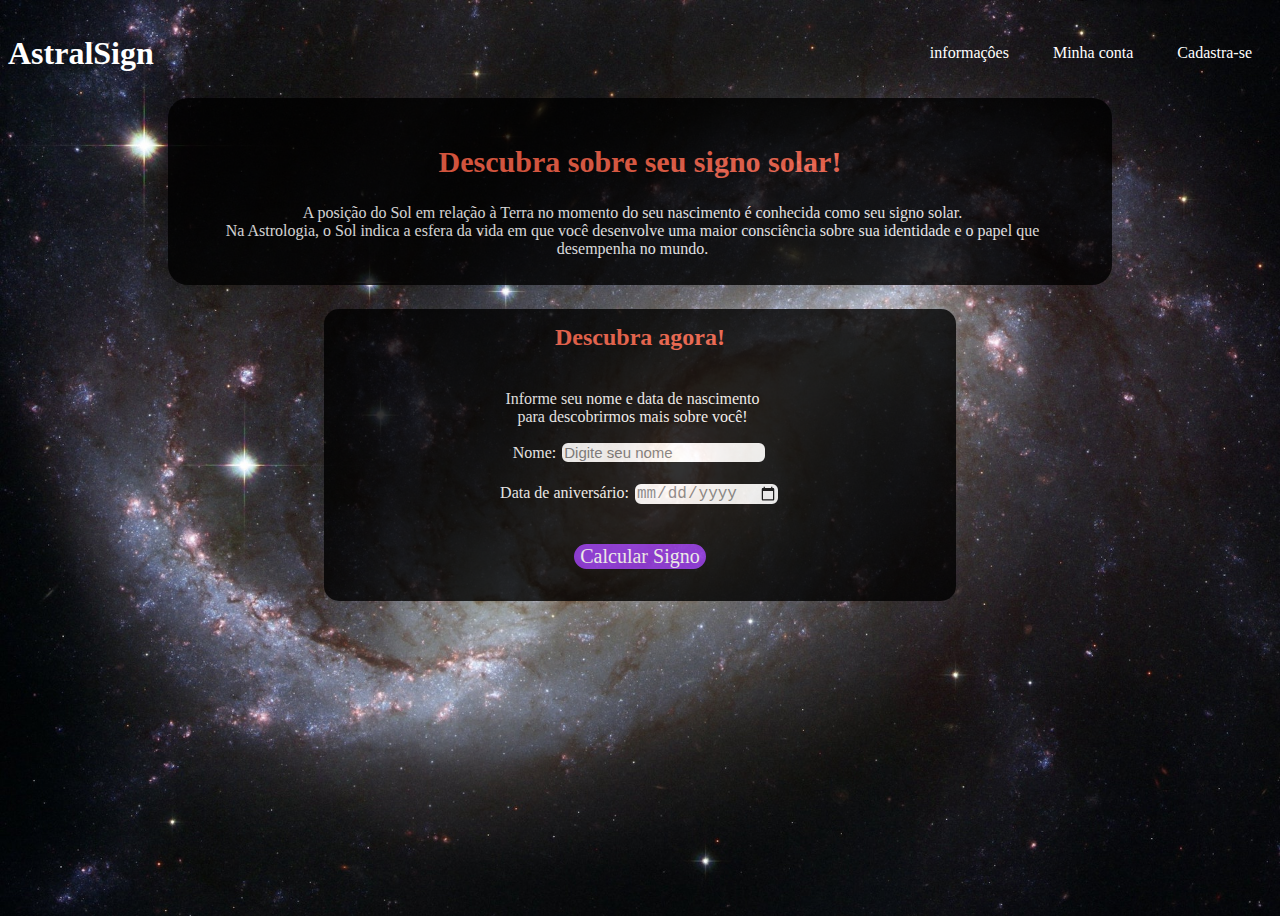
<file: index.html>
<!DOCTYPE html>
<html lang="pt-br">
<head>
    <meta charset="UTF-8">
    <meta name="viewport" content="width=device-width, initial-scale=1.0">
    <link rel="stylesheet" href="style.css">

    <title>Mapa Astral</title>
</head>
<body>
    <header>
        <div id="title">
            <h1>AstralSign</h1>
        </div>

        <ul>
            <li><a href="#">informaçôes</a></li>
            <li> <a href="#">Minha conta</a></li>
            <li> <a href="#"> Cadastra-se</a></li>
        </ul>
    </header>

       
    
        <article class="textinfo">


              <h2>Descubra sobre seu signo solar!</h2>
            <p class="textprin"> A posição do Sol em relação à Terra no momento do seu nascimento é conhecida como seu signo solar. <br>  Na Astrologia, o Sol indica a esfera da vida em que você desenvolve uma maior consciência sobre sua identidade e o papel que desempenha no mundo.</p>
            

        </article>
        <section> 
        
            <h3 id="titleh"> Descubra agora!</h3>
            <p> Informe seu nome e data de nascimento<br>para descobrirmos mais sobre você!</p>

          <form class="input-box">
            <label for="name">Nome:</label>
            <input type="text" id="name" name="name" placeholder="Digite seu nome"><br><br>
            <label for="date">Data de aniversário:</label>
            <input type="date" id="dateof" name="dateof"><br><br><br>
            <button id="buttonclick" type="button" onclick="CalculateSign()"> Calcular Signo </button>
            
          </form>

         
          

        </section>

            
        <div class="result-container" id="result-container"    style="display: none;">
            <div class="sign-emojis">
                🌍 🌕 ☀️ ⭐ 
            <h4>Olá, <span id="result-name"></span>! 🌟 </h4>
            <h3>Seu signo é : <span id="result-sign"></span>.</h3>
            <div class="sign-text" id="sign-text" style="display: none;"></div>
     
          
            <div class="sign-emojis">
                ♈️ ♉️ ♊️ ♋️ ♌️ ♍️ ♎️ ♏️ ♐️ ♑️ ♒️ ♓️
            </div>

        
            
       </div>




        <footer >
            <p class="ecopy" id="footer">&copy; Criado por Jessica Alencar</p>
        </footer>
    


    <script src="script.js"></script>


    
    
    
</body>
</html>
</file>
<file: style.css>
@charset "utf-8" ;

body{
    background-color: black;
    background-image:url('imagens/universo.jpg' ); 
    color: white;
    height: 100vh;
    background-size: cover;

}

header{
    display: flex;
    flex-direction: row;
    justify-content: space-between;
    align-items: center;
}
#title{
    flex-direction: column;
    line-height: 10px;
}

li{
    display: inline-block;
    margin: 20px;
}

a{
    color: white;
    text-decoration: none;
}

a:hover{
    background-color: rgb(132, 14, 201);
    transition: 0.3s all;
    border: 2px solid blueviolet;
    padding: 10px;
    border-radius: 20px;
   
    
}
.textinfo{
    background: #000000;
    opacity:0.8;
    padding: 20px;
    width: 900px;
    margin: auto;
    border: 2px solid rgba(0, 0, 0, 0.486);
    border-radius: 20px ;
    box-shadow: 5px blueviolet ;
    

}

section{
    padding-bottom: 20px;
    margin-bottom: 10px;
    background: black;
    opacity: 0.8;
    width: 50%;
    height: 100;
    text-align: center;
    margin: auto;
    border-radius: 15px;
    box-shadow: 2px solid black;
    

}

#titleh{
    color: #ff6347;
    font-size: 1.5em;
    padding: 15px;
    font-family: 'Vina Sans', cursive;
    
}

p{
    font-family: 'Noto Serif Khojki', serif;
    font-size: 16px;
    padding-right: 15px;
    margin-bottom: 5px;
    

}

.input-box{

    padding: 10px;
    text-align: center; 
    border-radius: 8px;
    

}
#name{
    border-radius: 8px;
    border: 2px solid black;
    font-size: 15px;
}
#dateof{
    border-radius: 8px;
    font-size: 16px;
    border:2px solid black;
    color: gray;
}

#buttonclick{
    border: 2px solid black;
    border-radius: 15px;
    background: blueviolet;
    font-size: 20px;
    font-family: inherit;
    color: white;
    margin-right: auto;
    margin-left: auto;
    cursor: pointer;
    box-shadow: 4px 4px 0px black
    

    
}
#buttonclick:hover{
transform: scale(1.2);
}

.ecopy{
    text-align: center;
    border: 2px solid black;
    background: black;
    border-radius: 2px;
    

}
h2{
    color:#ff6347 ;
    text-align: center;
    font-family: 'Vina Sans', cursive;
    font-size: 30px;
    
}

.textprin{
    text-align: center;
}

    


.result-container{
    
    
    padding: 20px;
    border-radius: 15px;
    text-align: center;
    position: relative;
    z-index: 1;
    box-shadow: 0 0 10px rgba(0, 0, 0, 0.2);
    margin: 5vh auto;
    width: 80%;
    outline: none;

}

.result-container h4 {

    color: #ff6347;
    font-size: 28px;
    margin-bottom: 15px;

    
}

.result-container h4 span {
    background-color: #ff6347;
    padding: 5px;
    border-radius: 5px;
    color: white;

}

.result-container p {
    
    color: #4caf50;
    font-size: 18px;
    margin-top: 15px;
    margin-bottom: 15px;
}

.result-container h3 {
    margin-top: 15px;
}

.result-container h3 span {
    background-color: #4CAF50; 
    padding: 5px; 
    border-radius: 5px; 
    color: white; /* Cor do texto dentro do span */
}




@keyframes bounceIn {
    
    
    from{
        transform: translateY(-50px) ;
        opacity: 0;
    }
    to{
        transform: translateY(0);
        opacity: 1;
    }
    }
        
    



    .sign-text {
        font-size: 14px;
        padding: 10px;
        border-radius: 8px;
        color: #fff;
        background: linear-gradient(rgba(0, 0, 0, 0.9), rgba(0, 0, 0, 0.9)), transparent;
        border: 2px solid #000;
        margin-bottom: 20px;
        width: 60%; /* Reduzi a largura para 60% */
        margin-left: 20%; /* Centraliza o contêiner */
        position: relative;
        font-family: 'Comic Sans MS', cursive;
    }
    
    /* Adiciona animação headShake ao texto */
    @keyframes headShake {
        0% {
            transform: translateX(0);
        }
        6.25% {
            transform: translateX(-6px) rotateY(-9deg);
        }
        12.5% {
            transform: translateX(5px) rotateY(7deg);
        }
        18.75% {
            transform: translateX(-3px) rotateY(-5deg);
        }
        25% {
            transform: translateX(2px) rotateY(3deg);
        }
        31.25% {
            transform: translateX(0);
        }
        100% {
            transform: translateX(0);
        }
    }
    
    
    .sign-text p {
        animation: headShake 1s ease-in-out;
        margin-bottom: 10px;
    }


    .textinfo, section {
    display: block; 
}

.sign-emojis {
    font-size: 38px; 
    margin-top: 15px;
}


.footer-hidden {
    display: none;
}
</file>
